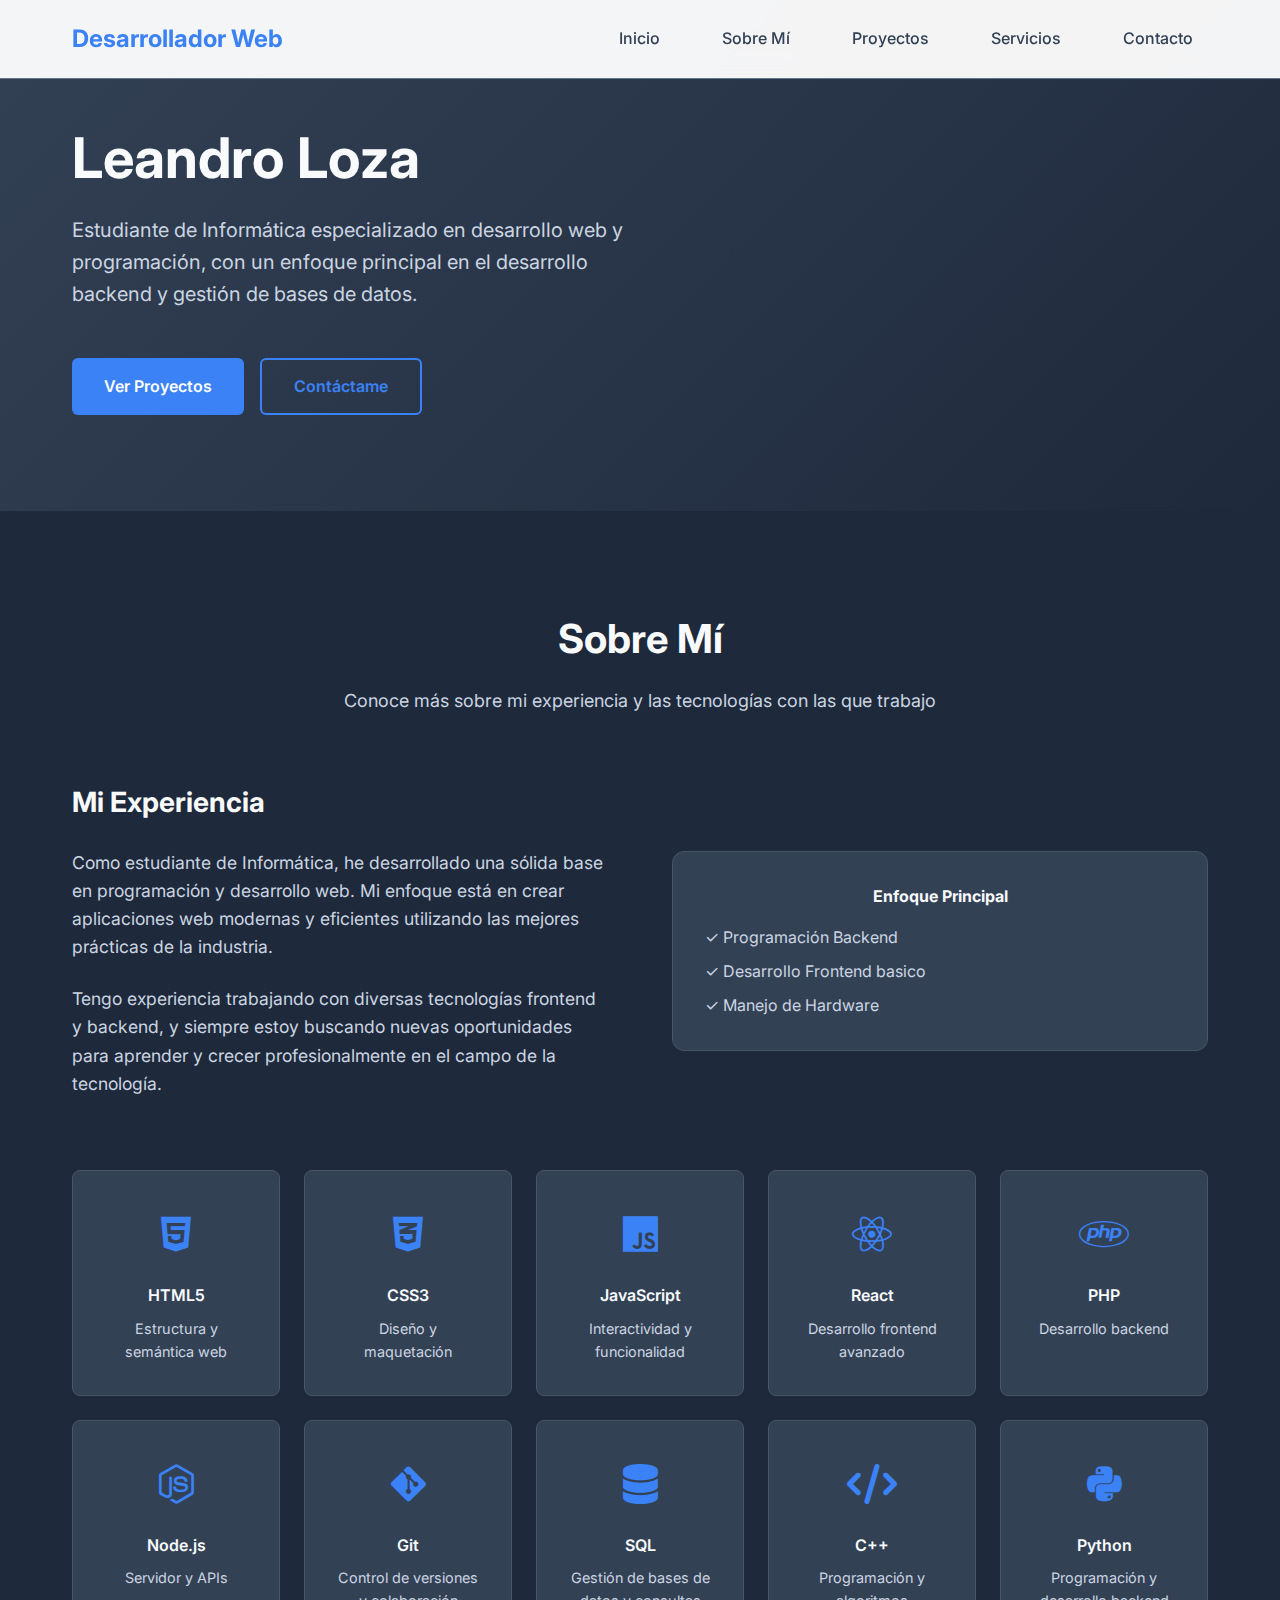
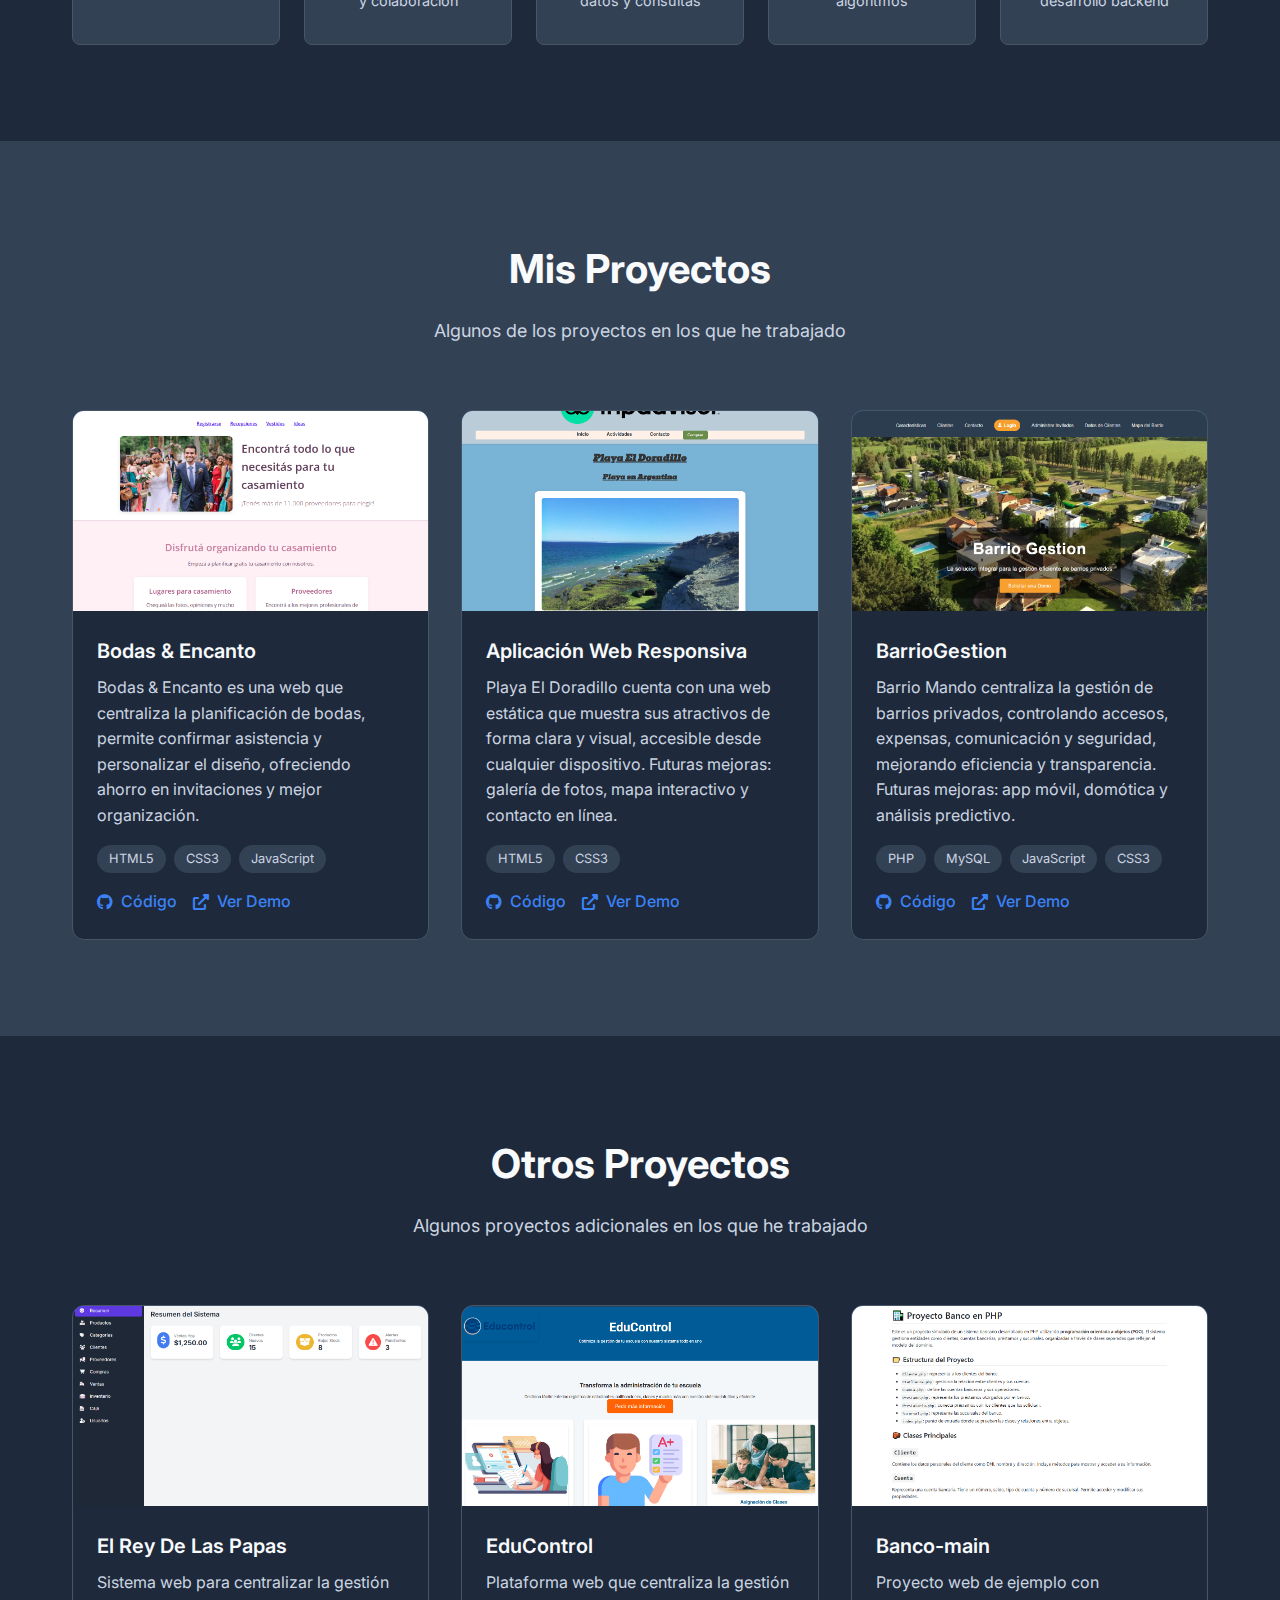
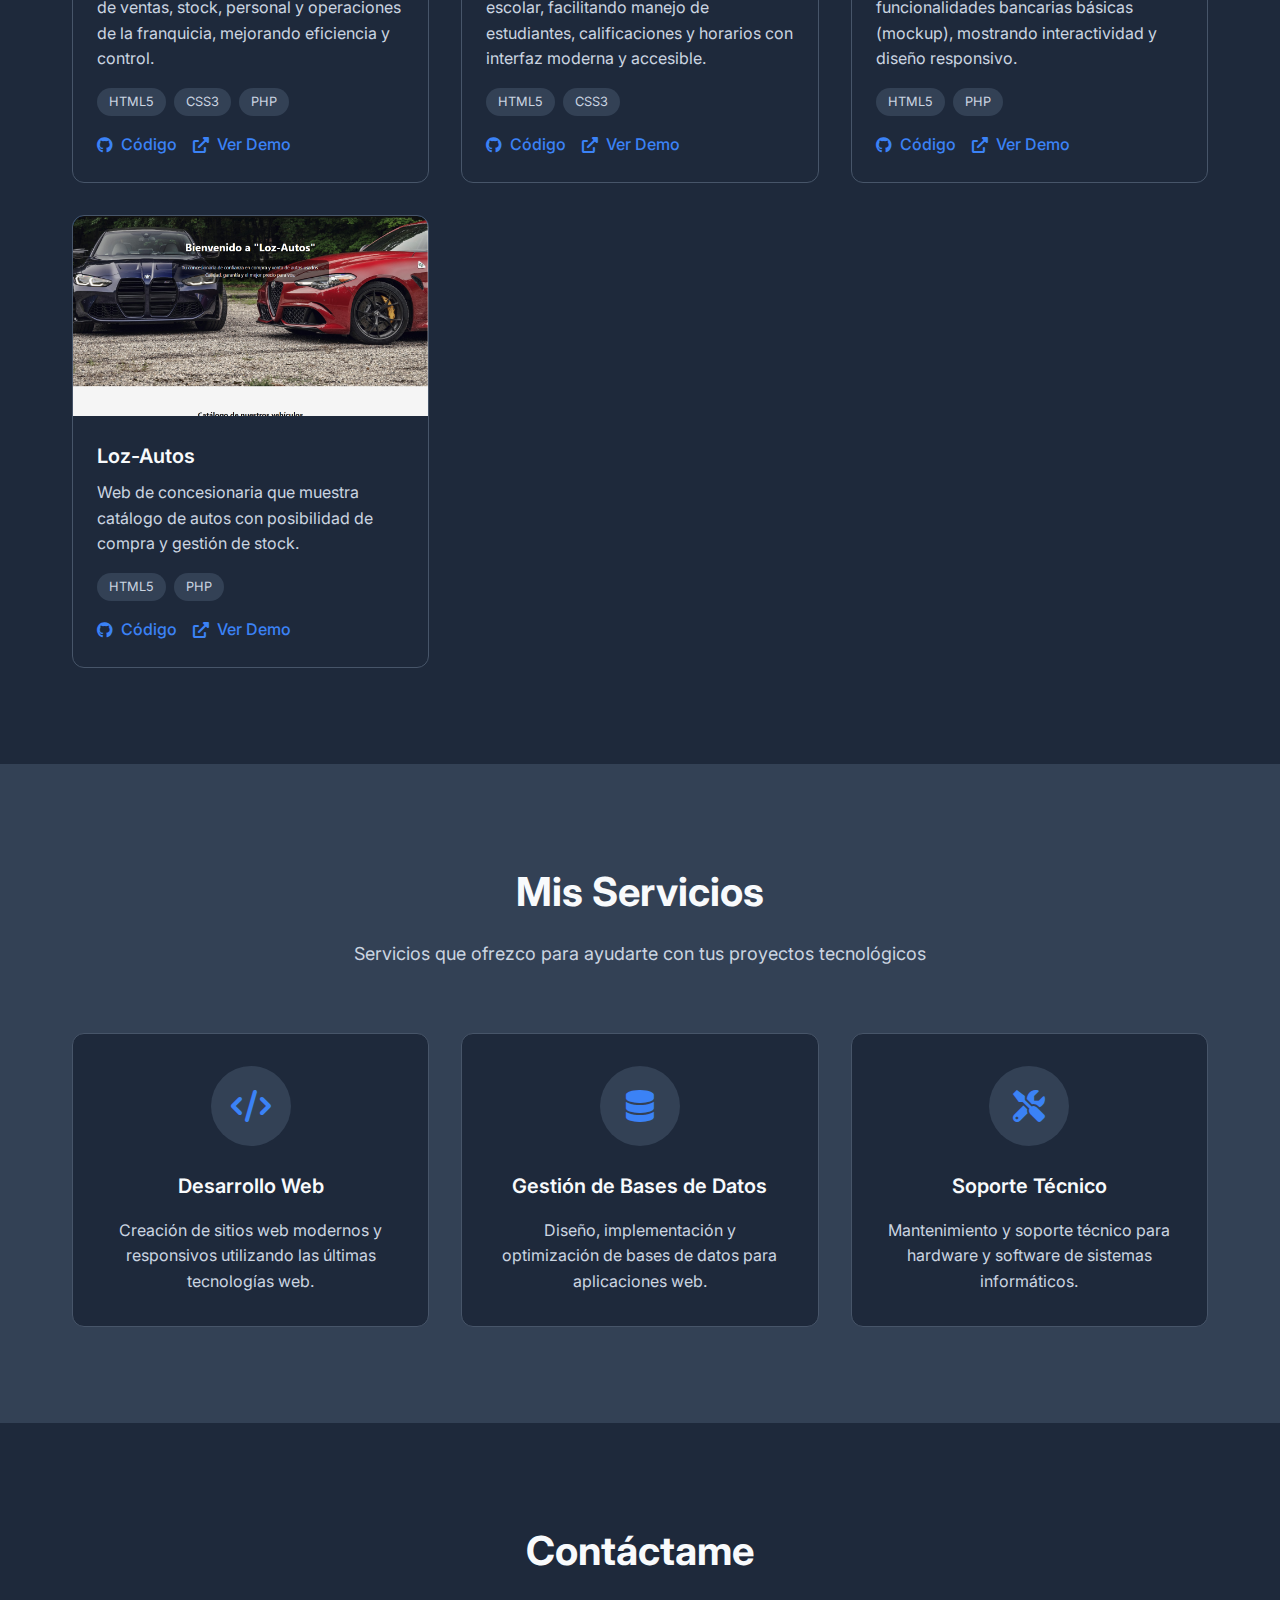
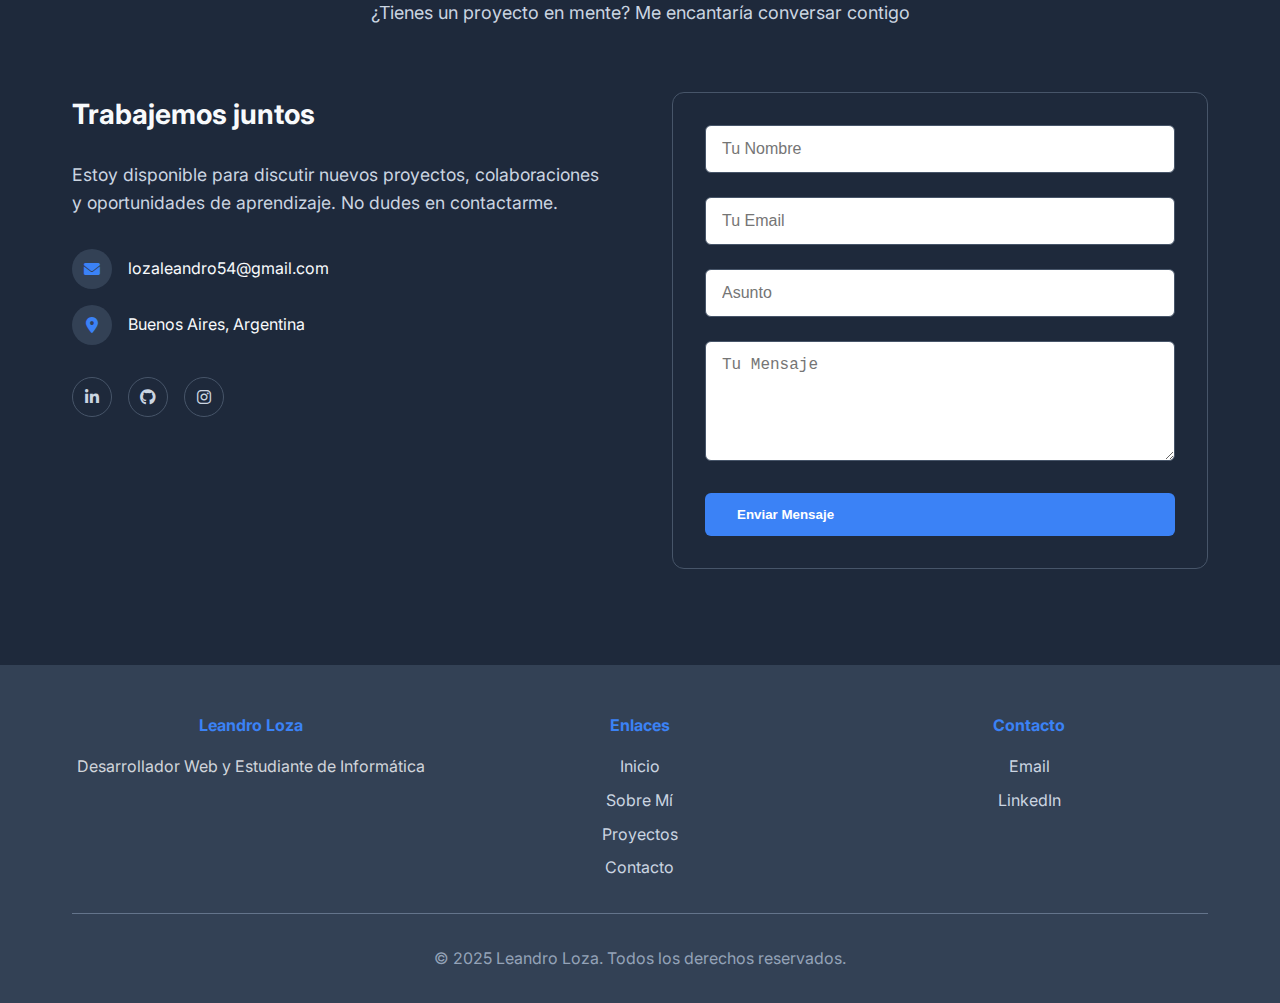
<file: index.html>
<!DOCTYPE html>
<html lang="es">

<head>
    <meta charset="UTF-8">
    <meta name="viewport" content="width=device-width, initial-scale=1.0">
    <title>Leandro Loza - Portafolio</title>
    <link rel="stylesheet" href="https://cdnjs.cloudflare.com/ajax/libs/font-awesome/6.0.0/css/all.min.css">
    <link href="https://fonts.googleapis.com/css2?family=Inter:wght@300;400;500;600;700&display=swap" rel="stylesheet">
    <link rel="stylesheet" href="style.css">
</head>

<body>
    <!-- Navigation -->
    <nav>
        <div class="container nav-container">
            <a href="#" class="logo">Desarrollador Web</a>
            <ul class="nav-links">
                <li><a href="#home">Inicio</a></li>
                <li><a href="#about">Sobre Mí</a></li>
                <li><a href="#projects">Proyectos</a></li>
                <li><a href="#services">Servicios</a></li>
                <li><a href="#contact">Contacto</a></li>
            </ul>

            <div class="hamburger">
                <span></span>
                <span></span>
                <span></span>
            </div>
        </div>
    </nav>

    <!-- Hero Section -->
    <section class="hero" id="home">
        <div class="container">
            <div class="hero-content">
                <!-- <div class="hero-subtitle">Desarrollador Web</div> -->
                <h1 class="hero-title">Leandro Loza</h1>
                <p class="hero-description">
                    Estudiante de Informática especializado en desarrollo web y programación, con un enfoque principal
                    en el desarrollo backend y gestión de bases de datos.
                </p>
                <div class="hero-buttons">
                    <a href="#projects" class="btn btn-primary">Ver Proyectos</a>
                    <a href="#contact" class="btn btn-outline">Contáctame</a>
                </div>
            </div>
        </div>
    </section>

    <!-- About Section -->
    <section class="about" id="about">
        <div class="container">
            <div class="section-header">
                <h2 class="section-title">Sobre Mí</h2>
                <p class="section-subtitle">
                    Conoce más sobre mi experiencia y las tecnologías con las que trabajo
                </p>
            </div>

            <div class="about-content">
                <div class="about-text">
                    <h3>Mi Experiencia</h3>
                    <p>
                        Como estudiante de Informática, he desarrollado una sólida base en
                        programación y desarrollo web. Mi enfoque está en crear aplicaciones
                        web modernas y eficientes utilizando las mejores prácticas de la industria.
                    </p>
                    <p>
                        Tengo experiencia trabajando con diversas tecnologías frontend y backend,
                        y siempre estoy buscando nuevas oportunidades para aprender y crecer
                        profesionalmente en el campo de la tecnología.
                    </p>
                </div>
                <div class="about-stats">
                    <div
                        style="background: var(--surface); padding: 2rem; border-radius: 12px; border: 1px solid var(--border);">
                        <h4 style="margin-bottom: 1rem; text-align: center;">Enfoque Principal</h4>
                        <ul style="list-style: none; color: var(--text-secondary);">
                            <li style="margin-bottom: 0.5rem;">✓ Programación Backend</li>
                            <li style="margin-bottom: 0.5rem;">✓ Desarrollo Frontend basico</li>
                            <li>✓ Manejo de Hardware</li>
                        </ul>
                    </div>
                </div>
            </div>

            <div class="skills-grid">
                <div class="skill-card">
                    <div class="skill-icon">
                        <i class="fab fa-html5"></i>
                    </div>
                    <div class="skill-name">HTML5</div>
                    <div class="skill-level">Estructura y semántica web</div>
                </div>
                <div class="skill-card">
                    <div class="skill-icon">
                        <i class="fab fa-css3-alt"></i>
                    </div>
                    <div class="skill-name">CSS3</div>
                    <div class="skill-level">Diseño y maquetación</div>
                </div>
                <div class="skill-card">
                    <div class="skill-icon">
                        <i class="fab fa-js"></i>
                    </div>
                    <div class="skill-name">JavaScript</div>
                    <div class="skill-level">Interactividad y funcionalidad</div>
                </div>
                <div class="skill-card">
                    <div class="skill-icon">
                        <i class="fab fa-react"></i>
                    </div>
                    <div class="skill-name">React</div>
                    <div class="skill-level">Desarrollo frontend avanzado</div>
                </div>
                <div class="skill-card">
                    <div class="skill-icon">
                        <i class="fab fa-php"></i>
                    </div>
                    <div class="skill-name">PHP</div>
                    <div class="skill-level">Desarrollo backend</div>
                </div>
                <div class="skill-card">
                    <div class="skill-icon">
                        <i class="fab fa-node-js"></i>
                    </div>
                    <div class="skill-name">Node.js</div>
                    <div class="skill-level">Servidor y APIs</div>
                </div>
                <div class="skill-card">
                    <div class="skill-icon">
                        <i class="fab fa-git-alt"></i>
                    </div>
                    <div class="skill-name">Git</div>
                    <div class="skill-level">Control de versiones y colaboración</div>
                </div>
                <div class="skill-card">
                    <div class="skill-icon">
                        <i class="fas fa-database"></i>
                    </div>
                    <div class="skill-name">SQL</div>
                    <div class="skill-level">Gestión de bases de datos y consultas</div>
                </div>
                <div class="skill-card">
                    <div class="skill-icon">
                        <i class="fas fa-code"></i>
                    </div>
                    <div class="skill-name">C++</div>
                    <div class="skill-level">Programación y algoritmos</div>
                </div>
                <div class="skill-card">
                    <div class="skill-icon">
                        <i class="fab fa-python"></i>
                    </div>
                    <div class="skill-name">Python</div>
                    <div class="skill-level">Programación y desarrollo backend</div>
                </div>

            </div>
        </div>
    </section>

    <!-- Projects Section -->
    <section class="projects" id="projects">
        <div class="container">
            <div class="section-header">
                <h2 class="section-title">Mis Proyectos</h2>
                <p class="section-subtitle">
                    Algunos de los proyectos en los que he trabajado
                </p>
            </div>

            <div class="projects-grid">
                <div class="project-card">
                    <div class="project-image">
                        <img src="./img/Bodas&Encanto.png" alt="Bodas&Encanto-foto">
                    </div>
                    <div class="project-content">
                        <h3 class="project-title">Bodas & Encanto</h3>
                        <p class="project-description">
                            Bodas & Encanto es una web que centraliza la planificación de bodas, permite confirmar
                            asistencia y personalizar el diseño, ofreciendo ahorro en invitaciones y mejor organización.
                        </p>
                        <div class="project-tags">
                            <span class="project-tag">HTML5</span>
                            <span class="project-tag">CSS3</span>
                            <span class="project-tag">JavaScript</span>
                        </div>
                        <div class="project-links">
                            <a href="https://github.com/lozalen341/Bodas-Encanto" class="project-link">
                                <i class="fab fa-github"></i> Código
                            </a>
                            <a href="https://lozalen341.github.io/Bodas-Encanto/" class="project-link">
                                <i class="fas fa-external-link-alt"></i> Ver Demo
                            </a>
                        </div>
                    </div>
                </div>

                <div class="project-card">
                    <div class="project-image">
                        <img src="./img/proyectoCSS.png" alt="ProyectoCSS-foto">
                    </div>
                    <div class="project-content">
                        <h3 class="project-title">Aplicación Web Responsiva</h3>
                        <p class="project-description">
                            Playa El Doradillo cuenta con una web estática que muestra sus atractivos de forma clara y
                            visual, accesible desde cualquier dispositivo. Futuras mejoras: galería de fotos, mapa
                            interactivo y contacto en línea.
                        </p>
                        <div class="project-tags">
                            <span class="project-tag">HTML5</span>
                            <span class="project-tag">CSS3</span>
                        </div>
                        <div class="project-links">
                            <a href="https://github.com/juli20251/trabajoCSS" class="project-link">
                                <i class="fab fa-github"></i> Código
                            </a>
                            <a href="https://juli20251.github.io/trabajoCSS/" class="project-link">
                                <i class="fas fa-external-link-alt"></i> Ver Demo
                            </a>
                        </div>
                    </div>
                </div>

                <div class="project-card">
                    <div class="project-image">
                        <img src="./img/barrioGestion.png" alt="BarrioGestion-foto">
                    </div>
                    <div class="project-content">
                        <h3 class="project-title">BarrioGestion</h3>
                        <p class="project-description">
                            Barrio Mando centraliza la gestión de barrios privados, controlando accesos, expensas,
                            comunicación y seguridad, mejorando eficiencia y transparencia. Futuras mejoras: app móvil,
                            domótica y análisis predictivo.
                        </p>
                        <div class="project-tags">
                            <span class="project-tag">PHP</span>
                            <span class="project-tag">MySQL</span>
                            <span class="project-tag">JavaScript</span>
                            <span class="project-tag">CSS3</span>
                        </div>
                        <div class="project-links">
                            <a href="https://github.com/ByteCoderX/BarrioGestion_moyano" class="project-link">
                                <i class="fab fa-github"></i> Código
                            </a>
                            <a href="https://panchosrv.bringfeel.com.ar/tesisde/" class="project-link">
                                <i class="fas fa-external-link-alt"></i> Ver Demo
                            </a>
                        </div>
                    </div>
                </div>
            </div>
        </div>
    </section>

    <!-- Otros Proyectos Section -->
    <section class="projects" id="otros-proyectos">
        <div class="container">
            <div class="section-header">
                <h2 class="section-title">Otros Proyectos</h2>
                <p class="section-subtitle">
                    Algunos proyectos adicionales en los que he trabajado
                </p>
            </div>

            <div class="projects-grid">
                <div class="projects-grid">
                    <!-- Proyecto 3 -->
                    <div class="project-card">
                        <div class="project-image">
                            <img src="./img/elReyDeLasPapas.png" alt="ElReyDeLasPapas-foto">
                        </div>
                        <div class="project-content">
                            <h3 class="project-title">El Rey De Las Papas</h3>
                            <p class="project-description">
                                Sistema web para centralizar la gestión de ventas, stock, personal y operaciones de la
                                franquicia, mejorando eficiencia y control.
                            </p>
                            <div class="project-tags">
                                <span class="project-tag">HTML5</span>
                                <span class="project-tag">CSS3</span>
                                <span class="project-tag">PHP</span>
                            </div>
                            <div class="project-links">
                                <a href="https://github.com/lozalen341/ELREYPAPAS" class="project-link">
                                    <i class="fab fa-github"></i> Código
                                </a>
                                <a href="https://lozalen341.github.io/ELREYPAPAS/" class="project-link">
                                    <i class="fas fa-external-link-alt"></i> Ver Demo
                                </a>
                            </div>
                        </div>
                    </div>

                    <!-- Proyecto 4 -->
                    <div class="project-card">
                        <div class="project-image">
                            <img src="./img/EduControl.png" alt="EduControl-foto">
                        </div>
                        <div class="project-content">
                            <h3 class="project-title">EduControl</h3>
                            <p class="project-description">
                                Plataforma web que centraliza la gestión escolar, facilitando manejo de estudiantes,
                                calificaciones y horarios con interfaz moderna y accesible.
                            </p>
                            <div class="project-tags">
                                <span class="project-tag">HTML5</span>
                                <span class="project-tag">CSS3</span>
                            </div>
                            <div class="project-links">
                                <a href="https://github.com/lozalen341/EduControl" class="project-link">
                                    <i class="fab fa-github"></i> Código
                                </a>
                                <a href="https://lozalen341.github.io/EduControl/" class="project-link">
                                    <i class="fas fa-external-link-alt"></i> Ver Demo
                                </a>
                            </div>
                        </div>
                    </div>

                    <!-- Proyecto 6 -->
                    <div class="project-card">
                        <div class="project-image">
                            <img src="./img/bancoMain.png" alt="BancoMain-foto">
                        </div>
                        <div class="project-content">
                            <h3 class="project-title">Banco-main</h3>
                            <p class="project-description">
                                Proyecto web de ejemplo con funcionalidades bancarias básicas (mockup), mostrando
                                interactividad y diseño responsivo.
                            </p>
                            <div class="project-tags">
                                <span class="project-tag">HTML5</span>
                                <span class="project-tag">PHP</span>
                            </div>
                            <div class="project-links">
                                <a href="https://github.com/lozalen341/Banco-main" class="project-link">
                                    <i class="fab fa-github"></i> Código
                                </a>
                                <a href="https://lozalen341.github.io/Banco-main/" class="project-link">
                                    <i class="fas fa-external-link-alt"></i> Ver Demo
                                </a>
                            </div>
                        </div>
                    </div>

                    <!-- Proyecto 7 -->
                    <div class="project-card">
                        <div class="project-image">
                            <img src="./img/Loz-Autos.png" alt="Loz-Autos-foto">
                        </div>
                        <div class="project-content">
                            <h3 class="project-title">Loz-Autos</h3>
                            <p class="project-description">
                                Web de concesionaria que muestra catálogo de autos con posibilidad de compra y gestión
                                de stock.
                            </p>
                            <div class="project-tags">
                                <span class="project-tag">HTML5</span>
                                <span class="project-tag">PHP</span>
                            </div>
                            <div class="project-links">
                                <a href="https://github.com/lozalen341/consesionaria" class="project-link">
                                    <i class="fab fa-github"></i> Código
                                </a>
                                <a href="./noHayPagina.html" class="project-link">
                                    <i class="fas fa-external-link-alt"></i> Ver Demo
                                </a>
                            </div>
                        </div>
                    </div>

                </div>

            </div>
        </div>
    </section>

    <!-- Services Section -->
    <section class="services" id="services">
        <div class="container">
            <div class="section-header">
                <h2 class="section-title">Mis Servicios</h2>
                <p class="section-subtitle">
                    Servicios que ofrezco para ayudarte con tus proyectos tecnológicos
                </p>
            </div>

            <div class="services-grid">
                <div class="service-card">
                    <div class="service-icon">
                        <i class="fas fa-code"></i>
                    </div>
                    <h3 class="service-title">Desarrollo Web</h3>
                    <p class="service-description">
                        Creación de sitios web modernos y responsivos utilizando
                        las últimas tecnologías web.
                    </p>
                </div>

                <div class="service-card">
                    <div class="service-icon">
                        <i class="fas fa-database"></i>
                    </div>
                    <h3 class="service-title">Gestión de Bases de Datos</h3>
                    <p class="service-description">
                        Diseño, implementación y optimización de bases de datos
                        para aplicaciones web.
                    </p>
                </div>

                <div class="service-card">
                    <div class="service-icon">
                        <i class="fas fa-tools"></i>
                    </div>
                    <h3 class="service-title">Soporte Técnico</h3>
                    <p class="service-description">
                        Mantenimiento y soporte técnico para hardware y software
                        de sistemas informáticos.
                    </p>
                </div>
            </div>
        </div>
    </section>

    <!-- Contact Section -->
    <section class="contact" id="contact">
        <div class="container">
            <div class="section-header">
                <h2 class="section-title">Contáctame</h2>
                <p class="section-subtitle">
                    ¿Tienes un proyecto en mente? Me encantaría conversar contigo
                </p>
            </div>

            <div class="contact-content">
                <div class="contact-info">
                    <h3>Trabajemos juntos</h3>
                    <p>
                        Estoy disponible para discutir nuevos proyectos, colaboraciones
                        y oportunidades de aprendizaje. No dudes en contactarme.
                    </p>

                    <div class="contact-details">
                        <div class="contact-detail">
                            <div class="detail-icon">
                                <i class="fas fa-envelope"></i>
                            </div>
                            <div class="detail-text">
                                <a href="mailto:lozaleandro54@gmail.com">lozaleandro54@gmail.com</a>
                            </div>
                        </div>
                        <div class="contact-detail">
                            <div class="detail-icon">
                                <i class="fas fa-map-marker-alt"></i>
                            </div>
                            <div class="detail-text">
                                Buenos Aires, Argentina
                            </div>
                        </div>
                    </div>

                    <div class="social-links">
                        <a href="https://www.linkedin.com/in/leandro-loza-241596333/" class="social-link">
                            <i class="fab fa-linkedin-in"></i>
                        </a>
                        <a href="https://github.com/lozalen341" class="social-link">
                            <i class="fab fa-github"></i>
                        </a>
                        <a href="https://www.instagram.com/leandroloza36/" class="social-link">
                            <i class="fab fa-instagram"></i>
                        </a>
                    </div>
                </div>

                <div class="contact-form">
                    <form id="contactForm">
                        <div class="form-group">
                            <input type="text" class="form-control" name="email" placeholder="Tu Nombre" required>
                        </div>
                        <div class="form-group">
                            <input type="email" class="form-control" name="name" placeholder="Tu Email" required>
                        </div>
                        <div class="form-group">
                            <input type="text" class="form-control" name="subject" placeholder="Asunto">
                        </div>
                        <div class="form-group">
                            <textarea class="form-control" name="message" placeholder="Tu Mensaje" required></textarea>
                        </div>
                        <button type="submit" class="btn btn-primary" style="width: 100%;">Enviar Mensaje</button>
                    </form>
                </div>
            </div>
        </div>
    </section>

    <!-- Footer -->
    <footer>
        <div class="container">
            <div class="footer-content">
                <div class="footer-section">
                    <h4>Leandro Loza</h4>
                    <p style="color: #d1d5db; margin-top: 0.5rem;">
                        Desarrollador Web y Estudiante de Informática
                    </p>
                </div>
                <div class="footer-section">
                    <h4>Enlaces</h4>
                    <div class="footer-links">
                        <a href="#home" class="footer-link">Inicio</a>
                        <a href="#about" class="footer-link">Sobre Mí</a>
                        <a href="#projects" class="footer-link">Proyectos</a>
                        <a href="#contact" class="footer-link">Contacto</a>
                    </div>
                </div>
                <div class="footer-section">
                    <h4>Contacto</h4>
                    <div class="footer-links">
                        <a href="mailto:lozaleandro54@gmail.com" class="footer-link">Email</a>
                        <a href="#" class="footer-link">LinkedIn</a>
                    </div>
                </div>
            </div>
            <div class="footer-bottom">
                &copy; 2025 Leandro Loza. Todos los derechos reservados.
            </div>
        </div>
    </footer>

    <!-- JavaScript -->
    <script src="https://cdn.emailjs.com/dist/email.min.js"></script>
    <script>
        // Menu hamburguesa
        const hamburger = document.querySelector('.hamburger');
        const navLinks = document.querySelector('.nav-links');

        hamburger.addEventListener('click', () => {
            hamburger.classList.toggle('active');
            navLinks.classList.toggle('active');
        });

        // Cerrar menú al hacer clic en un enlace
        document.querySelectorAll('.nav-links a').forEach(link => {
            link.addEventListener('click', () => {
                hamburger.classList.remove('active');
                navLinks.classList.remove('active');
            });
        });

        // Scroll suave
        document.querySelectorAll('a[href^="#"]').forEach(anchor => {
            anchor.addEventListener('click', function (e) {
                e.preventDefault();
                const target = document.querySelector(this.getAttribute('href'));
                if (target) {
                    target.scrollIntoView({
                        behavior: 'smooth',
                        block: 'start'
                    });
                }
            });
        });

        // Formulario de contacto con EmailJS
        emailjs.init("sWq_QYI8aUZq39oQW");
        const contactForm = document.getElementById("contactForm");

        if (contactForm) {
            contactForm.addEventListener("submit", function (e) {
                e.preventDefault();

                // Cambiar texto del botón mientras se envía
                const submitBtn = contactForm.querySelector('button[type="submit"]');
                const originalText = submitBtn.textContent;
                submitBtn.textContent = 'Enviando...';
                submitBtn.disabled = true;

                emailjs.sendForm("service_lldllbm", "template_sku16ek", this)
                    .then(() => {
                        alert("¡Mensaje enviado con éxito! Te contactaré pronto.");
                        contactForm.reset();
                    })
                    .catch(err => {
                        alert("Hubo un error al enviar el mensaje. Por favor intenta nuevamente.");
                        console.error("Error:", err);
                    })
                    .finally(() => {
                        submitBtn.textContent = originalText;
                        submitBtn.disabled = false;
                    });
            });
        }

        // Animación al hacer scroll (opcional y sutil)
        const observerOptions = {
            threshold: 0.1,
            rootMargin: '0px 0px -50px 0px'
        };

        const observer = new IntersectionObserver((entries) => {
            entries.forEach(entry => {
                if (entry.isIntersecting) {
                    entry.target.style.opacity = '1';
                    entry.target.style.transform = 'translateY(0)';
                }
            });
        }, observerOptions);

        // Aplicar animación sutil a las secciones
        document.querySelectorAll('section').forEach(section => {
            section.style.opacity = '0';
            section.style.transform = 'translateY(20px)';
            section.style.transition = 'opacity 0.6s ease, transform 0.6s ease';
            observer.observe(section);
        });

        // Hacer la primera sección visible inmediatamente
        document.querySelector('.hero').style.opacity = '1';
        document.querySelector('.hero').style.transform = 'translateY(0)';
    </script>
</body>


</html>
</file>
<file: style.css>
:root {
    --primary: #3b82f6;
    --primary-light: #60a5fa;
    --text-primary: #f8fafc;
    --text-secondary: #cbd5e1;
    --text-light: #94a3b8;
    --background: #1e293b;
    --surface: #334155;
    --border: #475569;
    --border-light: #64748b;
}

* {
    margin: 0;
    padding: 0;
    box-sizing: border-box;
}

body {
    font-family: 'Inter', sans-serif;
    line-height: 1.6;
    color: var(--text-primary);
    background-color: var(--background);
}

.container {
    max-width: 1200px;
    margin: 0 auto;
    padding: 0 2rem;
}

/* Navigation */
nav {
    position: fixed;
    top: 0;
    left: 0;
    width: 100%;
    background: rgba(255, 255, 255, 0.95);
    backdrop-filter: blur(10px);
    border-bottom: 1px solid var(--border-light);
    z-index: 1000;
    padding: 1rem 0;
}

.nav-container {
    display: flex;
    justify-content: space-between;
    align-items: center;
}

.logo {
    font-size: 1.5rem;
    font-weight: 700;
    color: var(--primary);
    text-decoration: none;
}

.nav-links {
    display: flex;
    list-style: none;
    gap: 2rem;
    justify-content: center;
    padding: 0;
}

.nav-links a {
    position: relative;
    display: block;
    text-decoration: none;
    color: var(--surface);  /* color original del código fuente */
    font-weight: 500;
    font-size: 16px;         /* dimensiones originales */
    padding: 10px 15px;
    transition: color 0.3s ease;
    z-index: 1;
}

.nav-links a::before {
    content: '';
    position: absolute;
    top: 0;
    left: 0;
    width: 100%;
    height: 100%;
    border-top: 2px solid var(--primary-light);
    border-bottom: 2px solid var(--primary-light);
    transform: scaleY(2);
    opacity: 0;
    transition: transform 0.3s ease, opacity 0.3s ease;
}

.nav-links a::after {
    content: '';
    position: absolute;
    top: 0;
    left: 0;
    width: 100%;
    height: 100%;
    background-color: var(--primary-light);
    transform: scale(0);
    opacity: 0;
    transition: transform 0.3s ease, opacity 0.3s ease;
    z-index: -1;
}

.nav-links a:hover {
    color: var(--text-primary);  /* texto blanco al hacer hover */
}

.nav-links a:hover::before {
    transform: scaleY(1);
    opacity: 1;
}

.nav-links a:hover::after {
    transform: scale(1);
    opacity: 1;
}


.hamburger {
    display: none;
    flex-direction: column;
    cursor: pointer;
}

.hamburger span {
    width: 24px;
    height: 2px;
    background: var(--primary);
    margin: 3px 0;
    transition: 0.3s;
}

/* Hero Section */
.hero {
    padding: 8rem 0 6rem;
    background: linear-gradient(135deg, var(--surface) 0%, var(--background) 100%);
}

.hero-content {
    max-width: 800px;
}

.hero-subtitle {
    color: var(--primary);
    font-weight: 600;
    font-size: 1rem;
    margin-bottom: 1rem;
    text-transform: uppercase;
    letter-spacing: 1px;
}

.hero-title {
    font-size: 3.5rem;
    font-weight: 700;
    margin-bottom: 1.5rem;
    line-height: 1.1;
}

.hero-description {
    font-size: 1.25rem;
    color: var(--text-secondary);
    margin-bottom: 3rem;
    max-width: 600px;
}

.hero-buttons {
    display: flex;
    gap: 1rem;
    flex-wrap: wrap;
}

.btn {
    display: inline-flex;
    align-items: center;
    padding: 0.875rem 2rem;
    border-radius: 6px;
    text-decoration: none;
    font-weight: 600;
    transition: all 0.2s ease;
    border: none;
    cursor: pointer;
}

.btn-primary {
    background: var(--primary);
    color: white;
}

.btn-primary:hover {
    background: var(--primary-light);
}

.btn-outline {
    background: transparent;
    color: var(--primary);
    border: 2px solid var(--primary);
}

.btn-outline:hover {
    background: var(--primary);
    color: white;
}

/* About Section */
.about {
    padding: 6rem 0;
}

.section-header {
    text-align: center;
    margin-bottom: 4rem;
}

.section-title {
    font-size: 2.5rem;
    font-weight: 700;
    margin-bottom: 1rem;
}

.section-subtitle {
    font-size: 1.125rem;
    color: var(--text-secondary);
    max-width: 600px;
    margin: 0 auto;
}

.about-content {
    display: grid;
    grid-template-columns: 1fr 1fr;
    gap: 4rem;
    align-items: center;
}

.about-text h3 {
    font-size: 1.75rem;
    margin-bottom: 1.5rem;
}

.about-text p {
    color: var(--text-secondary);
    margin-bottom: 1.5rem;
    font-size: 1.1rem;
}

.skills-grid {
    display: grid;
    grid-template-columns: repeat(5, 1fr); /* 4 columnas fijas */
    gap: 1.5rem;
    margin-top: 3rem;
}

.skill-card {
    background: var(--surface);
    padding: 2rem;
    border-radius: 8px;
    text-align: center;
    border: 1px solid var(--border);
}

.skill-icon {
    font-size: 2.5rem;
    color: var(--primary);
    margin-bottom: 1rem;
}

.skill-name {
    font-weight: 600;
    margin-bottom: 0.5rem;
}

.skill-level {
    color: var(--text-secondary);
    font-size: 0.9rem;
}

/* Projects Section */
.projects {
    padding: 6rem 0;
    background: var(--surface);
}

.projects-grid {
    display: grid;
    grid-template-columns: repeat(auto-fit, minmax(350px, 1fr));
    gap: 2rem;
}

.project-card {
    background: var(--background);
    border-radius: 12px;
    overflow: hidden;
    border: 1px solid var(--border);
    transition: transform 0.2s ease, box-shadow 0.2s ease;
}

.project-card:hover {
    transform: translateY(-4px);
    box-shadow: 0 20px 40px rgba(0, 0, 0, 0.1);
}

.project-image {
    height: 200px;
    background: linear-gradient(45deg, var(--primary), var(--primary-light));
    display: flex;
    align-items: center;
    justify-content: center;
    color: white;
    font-size: 3rem;
    overflow: hidden;  /* Esto garantiza que la imagen no se salga del contenedor */
}

.project-image img {
    width: 100%;  /* Hace que la imagen ocupe el ancho completo del contenedor */
    height: 100%;  /* Hace que la imagen ocupe la altura completa del contenedor */
    object-fit: cover;  /* Asegura que la imagen se recorte de manera adecuada para llenar el contenedor sin distorsionarse */
}


.project-content {
    padding: 1.5rem;
}

.project-title {
    font-size: 1.25rem;
    font-weight: 600;
    margin-bottom: 0.5rem;
}

.project-description {
    color: var(--text-secondary);
    margin-bottom: 1rem;
}

.project-tags {
    display: flex;
    flex-wrap: wrap;
    gap: 0.5rem;
    margin-bottom: 1rem;
}

.project-tag {
    background: var(--surface);
    color: var(--text-secondary);
    padding: 0.25rem 0.75rem;
    border-radius: 20px;
    font-size: 0.8rem;
}

.project-links {
    display: flex;
    gap: 1rem;
}

.project-link {
    color: var(--primary);
    text-decoration: none;
    font-weight: 500;
    display: flex;
    align-items: center;
    gap: 0.5rem;
}

#otros-proyectos{
    background-color: var(--background);
}

/* Services Section */
.services {
    background-color: var(--surface);
    padding: 6rem 0;
}

.services-grid {
    display: grid;
    grid-template-columns: repeat(auto-fit, minmax(300px, 1fr));
    gap: 2rem;
}

.service-card {
    background: var(--background);
    padding: 2rem;
    border-radius: 12px;
    border: 1px solid var(--border);
    text-align: center;
}

.service-icon {
    width: 80px;
    height: 80px;
    background: var(--surface);
    border-radius: 50%;
    display: flex;
    align-items: center;
    justify-content: center;
    margin: 0 auto 1.5rem;
    color: var(--primary);
    font-size: 2rem;
}

.service-title {
    font-size: 1.25rem;
    font-weight: 600;
    margin-bottom: 1rem;
}

.service-description {
    color: var(--text-secondary);
}

/* Contact Section */
.contact {
    padding: 6rem 0;
    background: var(--background);
}

.contact-content {
    display: grid;
    grid-template-columns: 1fr 1fr;
    gap: 4rem;
}

.contact-info h3 {
    font-size: 1.75rem;
    margin-bottom: 1.5rem;
}

.contact-info p {
    color: var(--text-secondary);
    margin-bottom: 2rem;
    font-size: 1.1rem;
}

.contact-details {
    margin-bottom: 2rem;
}

.contact-detail {
    display: flex;
    align-items: center;
    margin-bottom: 1rem;
}

.detail-icon {
    width: 40px;
    height: 40px;
    background: var(--surface);
    border-radius: 50%;
    display: flex;
    align-items: center;
    justify-content: center;
    margin-right: 1rem;
    color: var(--primary);
}

.detail-text a {
    color: var(--text-primary);
    text-decoration: none;
}

.social-links {
    display: flex;
    gap: 1rem;
}

.social-link {
    width: 40px;
    height: 40px;
    background: var(--background);
    border: 1px solid var(--border);
    border-radius: 50%;
    display: flex;
    align-items: center;
    justify-content: center;
    color: var(--text-secondary);
    text-decoration: none;
    transition: all 0.2s ease;
}

.social-link:hover {
    background: var(--primary);
    color: white;
    border-color: var(--primary);
}

.contact-form {
    background: var(--background);
    padding: 2rem;
    border-radius: 12px;
    border: 1px solid var(--border);
}

.form-group {
    margin-bottom: 1.5rem;
}

.form-control {
    width: 100%;
    padding: 0.875rem 1rem;
    border: 1px solid var(--border);
    border-radius: 6px;
    font-size: 1rem;
    transition: border-color 0.2s ease;
}

.form-control:focus {
    outline: none;
    border-color: var(--primary);
}

textarea.form-control {
    resize: vertical;
    min-height: 120px;
}

/* footer */
footer {
    background: var(--surface); /* antes era var(--text-primary), ahora más oscuro */
    color: var(--text-primary);
    padding: 3rem 0 2rem;
    text-align: center;
}

.footer-content {
    display: grid;
    grid-template-columns: repeat(3, 1fr);
    gap: 2rem;
    margin-bottom: 2rem;
}

.footer-section h4 {
    margin-bottom: 1rem;
    color: var(--primary); /* destaca los títulos */
}

.footer-links {
    display: flex;
    flex-direction: column;
    gap: 0.5rem;
}

.footer-link {
    color: var(--text-secondary); /* más suave que blanco puro */
    text-decoration: none;
    transition: color 0.2s ease;
}

.footer-link:hover {
    color: var(--primary); /* cambio a tu color principal al pasar el mouse */
}

.footer-bottom {
    padding-top: 2rem;
    border-top: 1px solid var(--border-light);
    color: var(--text-light); /* gris más suave para el copyright */
}


/* Responsive */
@media (max-width: 768px) {
    .hamburger {
        display: flex;
    }

    .nav-links {
        position: fixed;
        top: 0;
        right: -100%;
        height: 100vh;
        width: 70%;
        background: white;
        flex-direction: column;
        justify-content: center;
        align-items: center;
        transition: right 0.3s ease;
    }

    .nav-links.active {
        right: 0;
    }

    .hero-title {
        font-size: 2.5rem;
    }

    .about-content,
    .contact-content {
        grid-template-columns: 1fr;
        gap: 2rem;
    }

    .skills-grid {
        grid-template-columns: repeat(2, 1fr);
    }

    .projects-grid,
    .services-grid {
        grid-template-columns: 1fr;
    }

    .footer-content {
        grid-template-columns: 1fr;
        text-align: center;
    }

    .hero-buttons {
        justify-content: center;
    }

    .btn {
        width: 100%;
        justify-content: center;
    }
}

@media (max-width: 480px) {
    .container {
        padding: 0 1rem;
    }

    .hero-title {
        font-size: 2rem;
    }

    .section-title {
        font-size: 2rem;
    }

    .skills-grid {
        grid-template-columns: 1fr;
    }

}
</file>
